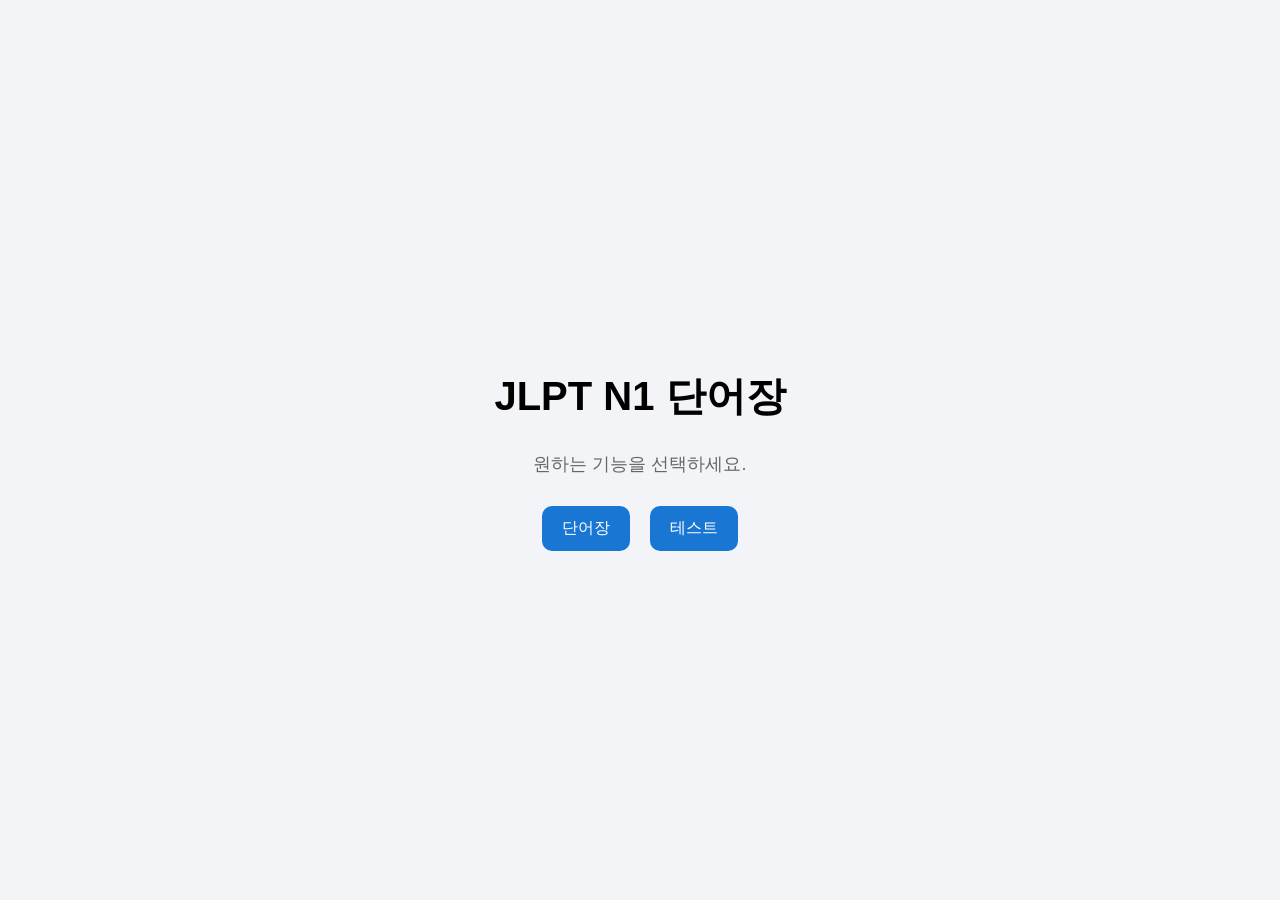
<file: templates/index.html>
<!DOCTYPE html>
<html lang="ko">
<head>
  <meta charset="UTF-8" />
  <meta name="viewport" content="width=device-width, initial-scale=1.0" />
  <title>JLPT N1 단어장</title>
  <link rel="stylesheet" href="/static/style.css" />
</head>
<body>
  <div class="home-container">
    <h1 class="home-title">JLPT N1 단어장</h1>
    <p class="home-subtitle">원하는 기능을 선택하세요.</p>

    <div class="home-buttons">
      <a href="/words" class="main-button">단어장</a>
      <a href="/test" class="main-button">테스트</a>
    </div>
  </div>
</body>
</html>
</file>
<file: static/style.css>
body {
  margin: 0;
  font-family: Arial, sans-serif;
  background-color: #f3f4f8;
}

.home-container {
  display: flex;
  flex-direction: column;
  align-items: center;
  justify-content: center;
  height: 100vh;
  text-align: center;
}

.home-title {
  font-size: 40px;
  margin-bottom: 10px;
}

.home-subtitle {
  font-size: 18px;
  color: #666;
  margin-bottom: 30px;
}

.home-buttons {
  display: flex;
  gap: 20px;
}

.main-button {
  padding: 12px 20px;
  font-size: 16px;
  border-radius: 10px;
  border: none;
  background-color: #1976d2;
  color: white;
  cursor: pointer;
  text-decoration: none;
}

.main-button:hover {
  background-color: #1565c0;
}

.disabled-button {
  background-color: #ccc;
  cursor: not-allowed;
}

/* words.html */
.main-layout {
  min-height: 100vh;
}

.center-area {
  width: min(980px, calc(100vw - 220px));
  margin: 0 auto;
  padding: 16px 0 40px;
}

.back-btn {
  margin: 4px 0 16px;
  padding: 10px 16px;
  font-size: 16px;
  border-radius: 10px;
  border: 1px solid #bbb;
  background: white;
  cursor: pointer;
}

h1 {
  font-size: 56px;
  margin: 20px 0 28px;
}

.word-card {
  background: #fff;
  padding: 22px 26px;
  margin: 16px 0;
  border-radius: 22px;
  box-shadow: 0 1px 4px rgba(0, 0, 0, 0.06);
}

.word-inner {
  display: flex;
  justify-content: space-between;
  align-items: center;
  gap: 24px;
}

.word-left {
  display: flex;
  flex-direction: column;
}

.yomi {
  font-size: 18px;
  color: #777;
  margin-bottom: 10px;
}

.kanji {
  font-size: 44px;
  font-weight: 700;
  line-height: 1.1;
}

.meaning {
  min-width: 120px;
  text-align: right;
  font-size: 22px;
  font-weight: 700;
  color: #222;
}


#pageInfo {
  text-align: center;
  margin-top: 14px;
  font-size: 14px;
  color: #555;
}

.loading-text {
  font-size: 16px;
  color: #666;
  text-align: center;
}

.error-text {
  color: #c62828;
  text-align: center;
}

/* 버튼 기본 스타일 */
#prevBtn,
#nextBtn {
  width: 84px;
  height: 52px;
  border-radius: 12px;
  border: none;
  background-color: #1976d2;
  color: white;
  cursor: pointer;
  font-size: 16px;
  box-shadow: 0 2px 8px rgba(0, 0, 0, 0.12);
}

#prevBtn:hover,
#nextBtn:hover {
  background-color: #1565c0;
}

/* 핵심: 화면 기준 좌우 가운데 고정 */
#prevBtn {
  position: fixed !important;
  top: 50% !important;
  left: 20px !important;
  transform: translateY(-50%) !important;
  z-index: 9999 !important;
}

#nextBtn {
  position: fixed !important;
  top: 50% !important;
  right: 20px !important;
  transform: translateY(-50%) !important;
  z-index: 9999 !important;
}

.yomi,
.meaning{
	 cursor:pointer;
	 transition:opacity 0.2s ease;
  }
.hidden-text{
	opacity : 0.1;
  }




.quiz-container {
  max-width: 700px;
  margin: 60px auto;
  padding: 24px;
  text-align: center;
}

.quiz-progress {
  margin-bottom: 20px;
  font-size: 16px;
  opacity: 0.7;
}

.question-card {
  padding: 30px;
  margin-bottom: 24px;
  border-radius: 18px;
  background: #f7f7f7;
}

.question-label {
  font-size: 18px;
  margin-bottom: 12px;
}

.question-word {
  font-size: 48px;
  margin: 0;
}

.options {
  display: grid;
  grid-template-columns: 1fr 1fr;
  gap: 14px;
  margin-top: 20px;
}

.option-btn {
  padding: 18px;
  font-size: 20px;
  border: 1px solid #ddd;
  border-radius: 14px;
  background: white;
  cursor: pointer;
}

.option-btn:hover {
  background: #f0f0f0;
}

.option-btn.correct {
  background: #d8f5d0;
  border-color: #4caf50;
}

.option-btn.wrong {
  background: #ffd6d6;
  border-color: #f44336;
}

.option-btn:disabled {
  cursor: default;
}

.result-message {
  margin-top: 20px;
  font-size: 20px;
  font-weight: bold;
}

.next-btn,
.menu-btn {
  display: inline-block;
  margin-top: 24px;
  padding: 12px 20px;
  border-radius: 12px;
  border: none;
  background: #222;
  color: white;
  text-decoration: none;
  font-size: 16px;
  cursor: pointer;
}

@media (max-width: 700px) {
  .options {
    grid-template-columns: 1fr;
  }

  .question-word {
    font-size: 38px;
  }
}

@media (max-width: 700px) {
  .center-area {
    width: calc(100vw - 24px);
  }

  h1 {
    font-size: 36px;
  }

  .word-card {
    padding: 18px 18px;
    border-radius: 18px;
  }

  .word-inner {
    flex-direction: column;
    align-items: flex-start;
  }

  .kanji {
    font-size: 34px;
  }

  .meaning {
    min-width: auto;
    text-align: left;
    font-size: 18px;
    margin-top: 10px;
  }

  #prevBtn,
  #nextBtn {
    position: static !important;
    transform: none !important;
    margin: 10px 6px;
  }


}
</file>
